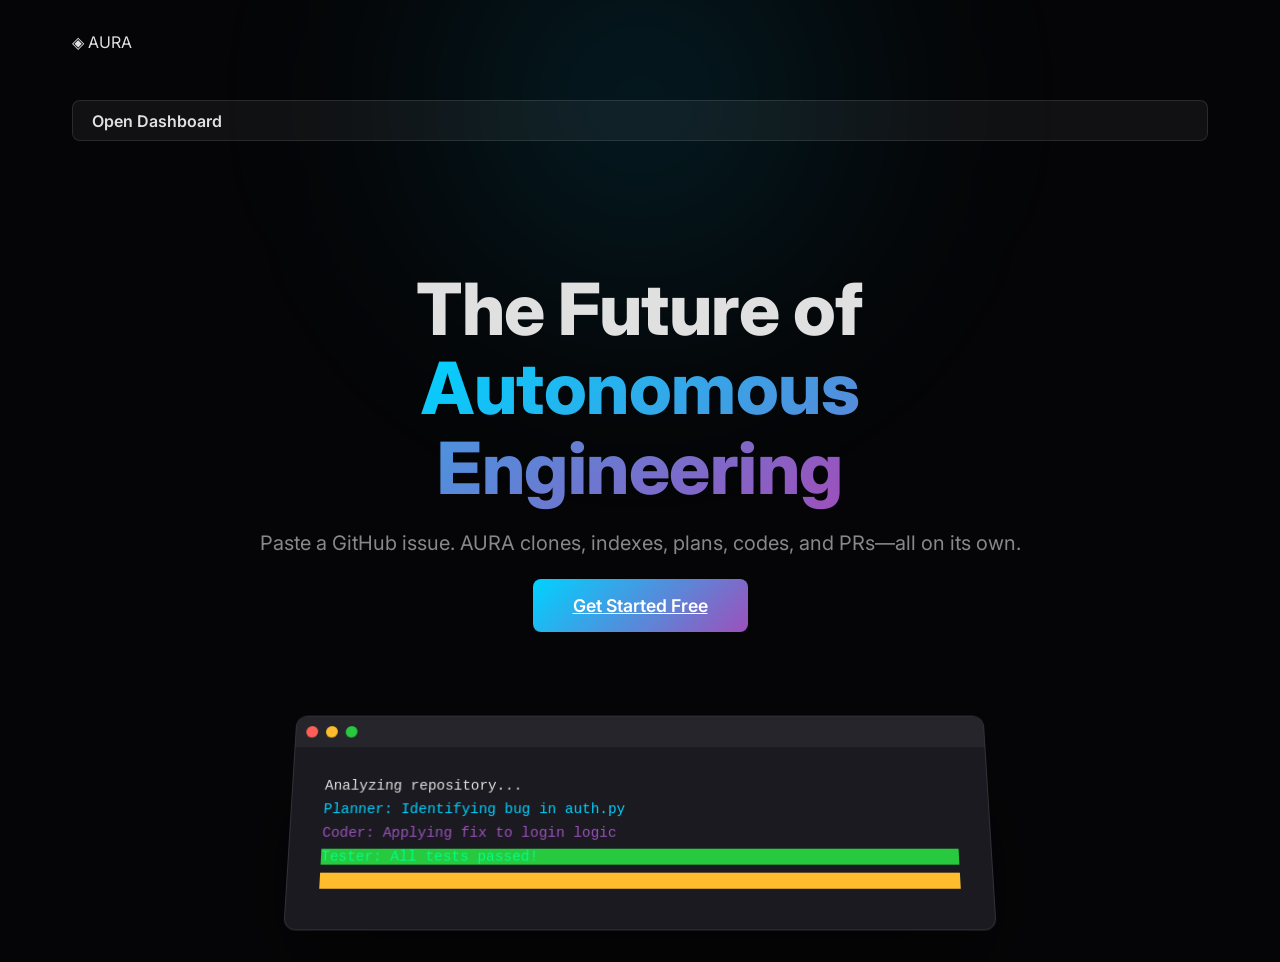
<file: frontend/index.html>
<!DOCTYPE html>
<html lang="en">
<head>
    <meta charset="UTF-8">
    <meta name="viewport" content="width=device-width, initial-scale=1.0">
    <title>AURA | Autonomous Code Review Agent</title>
    <link rel="stylesheet" href="styles/main.css">
    <link href="https://fonts.googleapis.com/css2?family=Inter:wght@300;400;600;800&display=swap" rel="stylesheet">
</head>
<body class="landing">
    <div class="hero">
        <div class="glow"></div>
        <nav class="top-nav">
            <div class="logo">◈ AURA</div>
            <div class="nav-links">
                <a href="dashboard.html" class="btn btn-secondary">Open Dashboard</a>
            </div>
        </nav>
        
        <div class="hero-content">
            <h1 class="animate-up">The Future of <span class="text-gradient">Autonomous Engineering</span></h1>
            <p class="animate-up delay-1">Paste a GitHub issue. AURA clones, indexes, plans, codes, and PRs—all on its own.</p>
            <div class="cta animate-up delay-2">
                <a href="dashboard.html" class="btn btn-primary btn-lg">Get Started Free</a>
            </div>
        </div>
        
        <div class="hero-image animate-up delay-3">
            <div class="mockup">
                <div class="mockup-header">
                    <span class="dot red"></span><span class="dot yellow"></span><span class="dot green"></span>
                </div>
                <div class="mockup-body">
                    <div class="line">Analyzing repository...</div>
                    <div class="line blue">Planner: Identifying bug in auth.py</div>
                    <div class="line purple">Coder: Applying fix to login logic</div>
                    <div class="line green">Tester: All tests passed!</div>
                    <div class="line yellow">Reviewer: Opening PR #42</div>
                </div>
            </div>
        </div>
    </div>
</body>
</html>
</file>
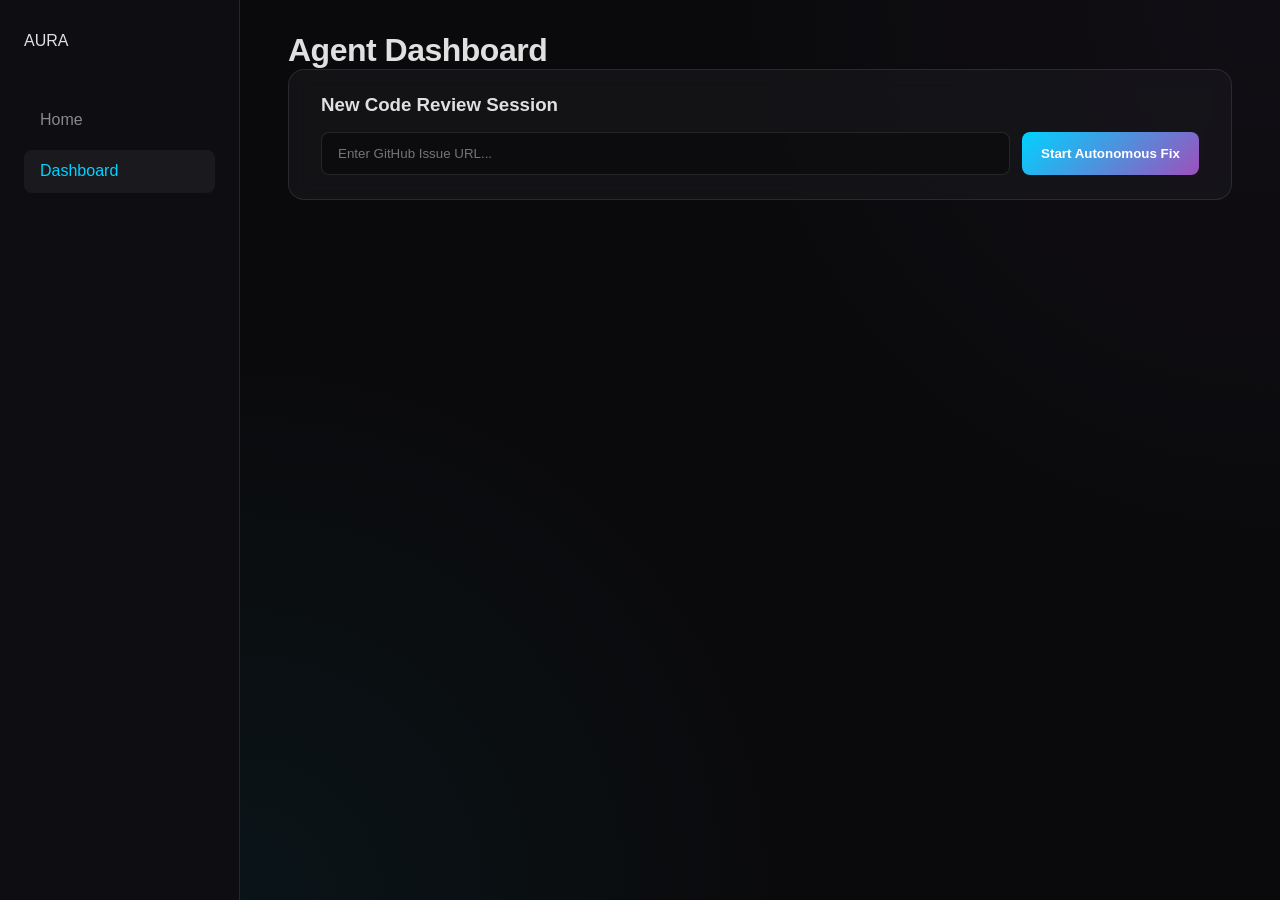
<file: frontend/dashboard.html>
<!DOCTYPE html>
<html lang="en">
<head>
    <meta charset="UTF-8">
    <title>Dashboard | AURA</title>
    <link rel="stylesheet" href="styles/main.css">
</head>
<body>
    <div class="app-container">
        <aside class="sidebar">
            <div class="logo">AURA</div>
            <nav>
                <a href="index.html">Home</a>
                <a href="dashboard.html" class="active">Dashboard</a>
            </nav>
        </aside>
        <main class="main-content">
            <h1>Agent Dashboard</h1>
            <div class="glass-card">
                <h3>New Code Review Session</h3>
                <div class="input-group">
                    <input type="text" id="github-url" placeholder="Enter GitHub Issue URL...">
                    <button id="start-btn" class="btn btn-primary">Start Autonomous Fix</button>
                </div>
            </div>
            <div id="active-sessions" style="margin-top: 2rem;">
                <!-- Active sessions will appear here -->
            </div>
        </main>
    </div>
    <script>
        document.getElementById('start-btn').addEventListener('click', () => {
            const url = document.getElementById('github-url').value;
            if (url) {
                localStorage.setItem('active_url', url);
                window.location.href = 'execution.html';
            }
        });
    </script>
</body>
</html>
</file>
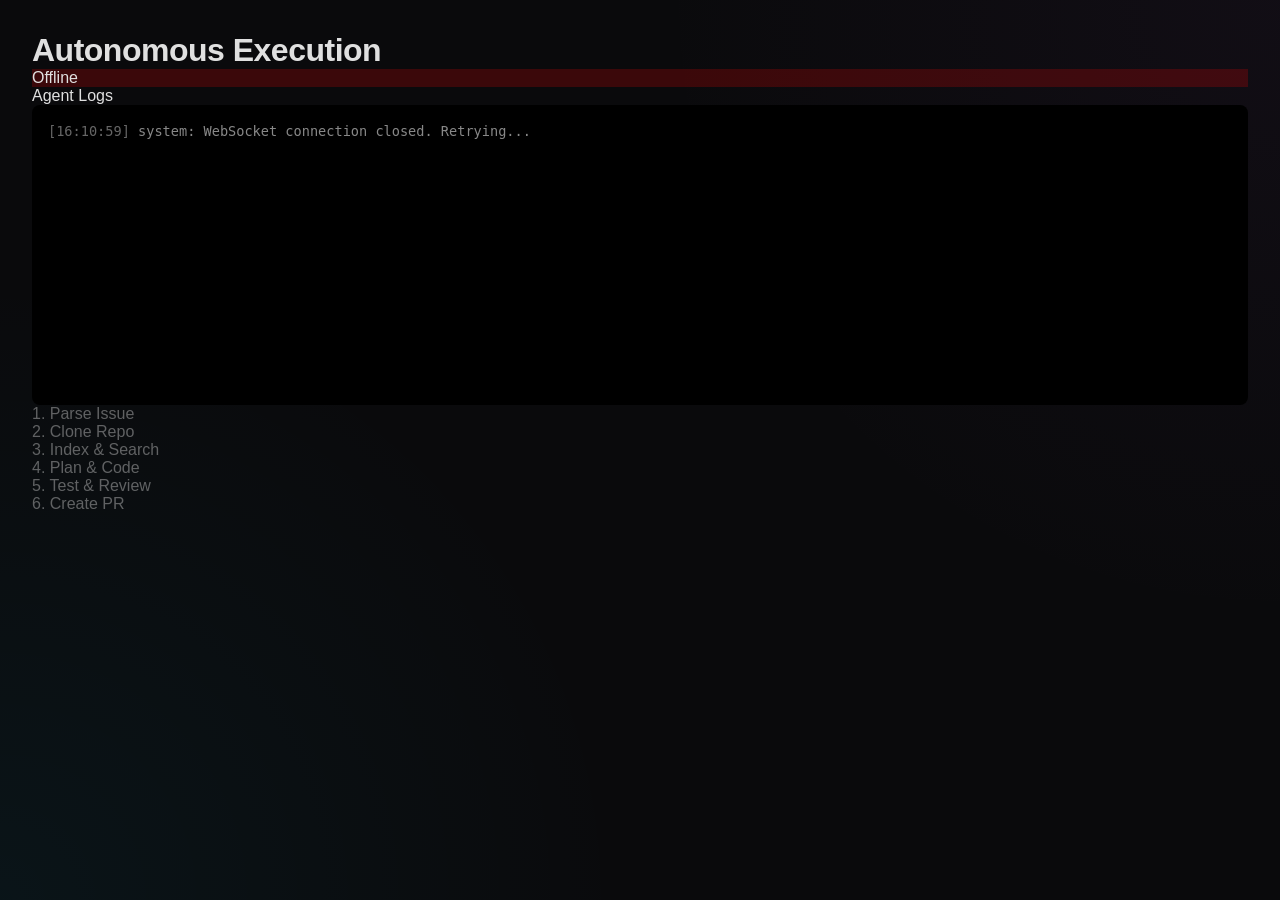
<file: frontend/execution.html>
<!DOCTYPE html>
<html lang="en">
<head>
    <meta charset="UTF-8">
    <title>Execution | AURA</title>
    <link rel="stylesheet" href="styles/main.css">
</head>
<body>
    <div class="app-container">
        <main class="main-content" style="padding: 2rem;">
            <div class="header-flex">
                <h1>Autonomous Execution</h1>
                <div id="status-badge" class="badge">Running...</div>
            </div>
            
            <div class="execution-grid">
                <div class="terminal-container">
                    <div class="terminal-header">Agent Logs</div>
                    <div id="log-container" class="terminal"></div>
                </div>
                
                <div class="pipeline-container">
                    <div class="step" id="step-1">1. Parse Issue</div>
                    <div class="step" id="step-2">2. Clone Repo</div>
                    <div class="step" id="step-3">3. Index & Search</div>
                    <div class="step" id="step-4">4. Plan & Code</div>
                    <div class="step" id="step-5">5. Test & Review</div>
                    <div class="step" id="step-6">6. Create PR</div>
                </div>
            </div>
        </main>
    </div>
    <script src="scripts/main.js"></script>
    <script>
        const url = localStorage.getItem('active_url');
        if (url) {
            // Trigger the backend
            fetch('/api/submit', {
                method: 'POST',
                headers: {'Content-Type': 'application/json'},
                body: JSON.stringify({issue_url: url})
            });
        }
    </script>
</body>
</html>
</file>
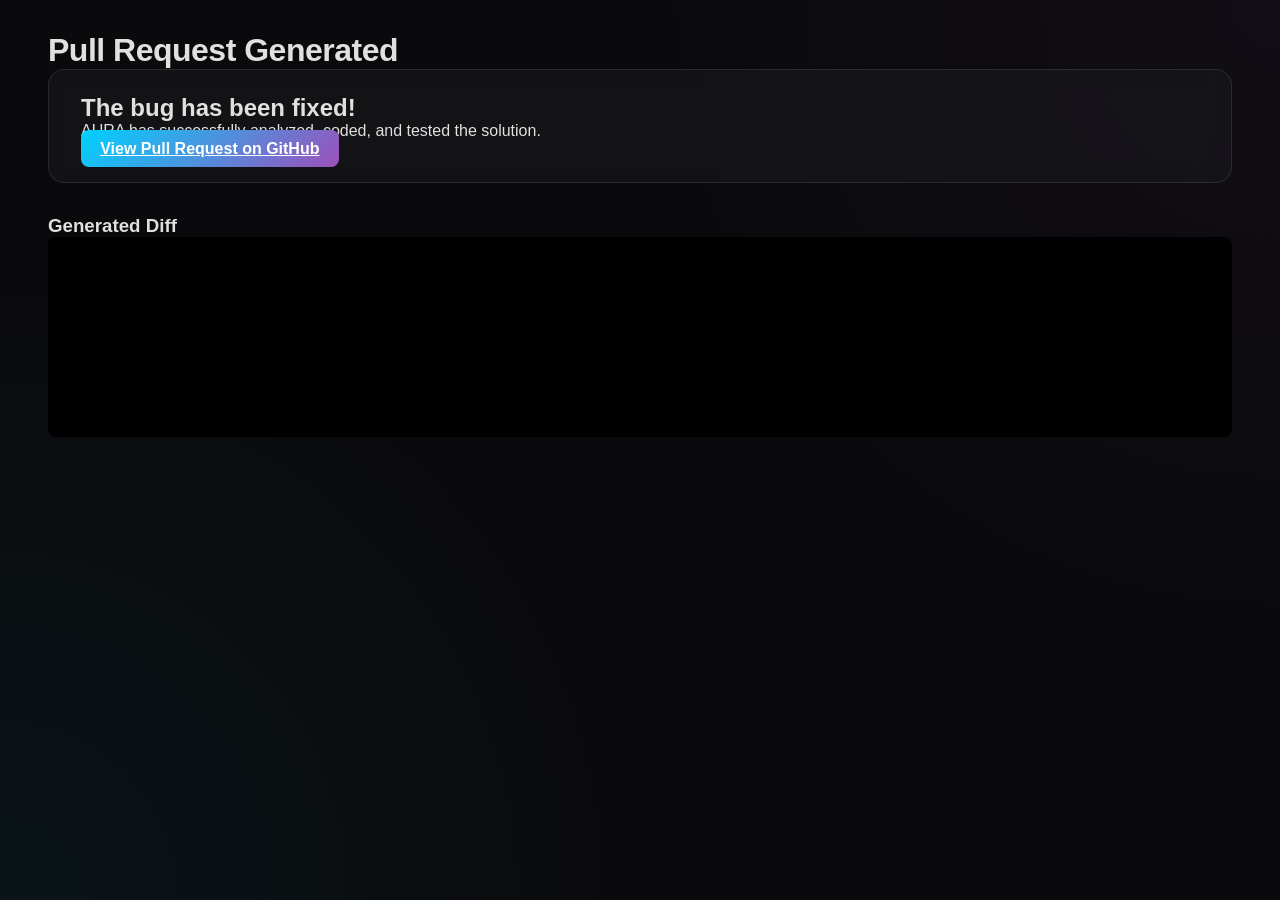
<file: frontend/results.html>
<!DOCTYPE html>
<html lang="en">
<head>
    <meta charset="UTF-8">
    <title>Results | AURA</title>
    <link rel="stylesheet" href="styles/main.css">
</head>
<body>
    <div class="app-container">
        <main class="main-content">
            <h1>Pull Request Generated</h1>
            <div class="glass-card success-card">
                <h2>The bug has been fixed!</h2>
                <p>AURA has successfully analyzed, coded, and tested the solution.</p>
                <a id="pr-link" href="#" class="btn btn-primary" target="_blank">View Pull Request on GitHub</a>
            </div>
            
            <div style="margin-top: 2rem;">
                <h3>Generated Diff</h3>
                <pre id="diff-viewer" class="terminal" style="height: auto; min-height: 200px;"></pre>
            </div>
        </main>
    </div>
    <script>
        const prUrl = localStorage.getItem('last_pr');
        const diff = localStorage.getItem('last_diff');
        if (prUrl) document.getElementById('pr-link').href = prUrl;
        if (diff) document.getElementById('diff-viewer').innerText = diff;
    </script>
</body>
</html>
</file>
<file: frontend/styles/main.css>
:root {
    --bg-dark: #0a0a0c;
    --card-bg: rgba(25, 25, 30, 0.6);
    --primary: #00d2ff;
    --secondary: #9d50bb;
    --text-main: #e0e0e0;
    --text-muted: #888;
    --accent-blue: #00d2ff;
    --accent-purple: #9d50bb;
    --accent-green: #00ff87;
    --border-color: rgba(255, 255, 255, 0.1);
}

* {
    margin: 0;
    padding: 0;
    box-sizing: border-box;
}

body {
    font-family: 'Inter', sans-serif;
    background-color: var(--bg-dark);
    color: var(--text-main);
    overflow: hidden;
}

.app-container {
    display: flex;
    height: 100vh;
}

/* Sidebar */
.sidebar {
    width: 240px;
    background: rgba(15, 15, 20, 0.8);
    border-right: 1px solid var(--border-color);
    display: flex;
    flex-direction: column;
    padding: 2rem 1.5rem;
}

.logo {
    display: flex;
    align-items: center;
    gap: 10px;
    margin-bottom: 3rem;
}

.logo-icon {
    font-size: 24px;
    color: var(--primary);
}

.logo-text {
    font-weight: 800;
    font-size: 1.2rem;
    letter-spacing: 2px;
}

nav a {
    display: flex;
    align-items: center;
    gap: 12px;
    color: var(--text-muted);
    text-decoration: none;
    padding: 0.8rem 1rem;
    border-radius: 8px;
    margin-bottom: 0.5rem;
    transition: all 0.3s;
}

nav a:hover, nav a.active {
    background: rgba(255, 255, 255, 0.05);
    color: var(--primary);
}

.sidebar-footer {
    margin-top: auto;
}

.status-badge {
    font-size: 0.75rem;
    color: var(--accent-green);
    display: flex;
    align-items: center;
    gap: 6px;
}

.status-badge::before {
    content: '';
    width: 6px;
    height: 6px;
    background: var(--accent-green);
    border-radius: 50%;
    box-shadow: 0 0 10px var(--accent-green);
}

/* Main Content */
.main-content {
    flex: 1;
    padding: 2rem 3rem;
    overflow-y: auto;
    background: radial-gradient(circle at top right, rgba(157, 80, 187, 0.05), transparent 40%),
                radial-gradient(circle at bottom left, rgba(0, 210, 255, 0.05), transparent 40%);
}

header {
    display: flex;
    justify-content: space-between;
    align-items: flex-start;
    margin-bottom: 3rem;
}

h1 {
    font-size: 2rem;
    font-weight: 800;
    letter-spacing: -0.5px;
}

.subtitle {
    color: var(--text-muted);
    margin-top: 0.5rem;
}

/* Buttons */
.btn {
    padding: 0.6rem 1.2rem;
    border-radius: 8px;
    border: none;
    font-weight: 600;
    cursor: pointer;
    transition: all 0.3s;
}

.btn-primary {
    background: linear-gradient(135deg, var(--primary), var(--secondary));
    color: white;
}

.btn-primary:hover {
    box-shadow: 0 0 20px rgba(0, 210, 255, 0.4);
    transform: translateY(-2px);
}

.btn-secondary {
    background: rgba(255, 255, 255, 0.05);
    color: var(--text-main);
    border: 1px solid var(--border-color);
}

/* Action Panel */
.action-panel {
    margin-bottom: 2rem;
}

.glass-card {
    background: var(--card-bg);
    backdrop-filter: blur(10px);
    border: 1px solid var(--border-color);
    border-radius: 16px;
    padding: 1.5rem 2rem;
}

.input-group {
    display: flex;
    gap: 12px;
    margin-top: 1rem;
}

input {
    flex: 1;
    background: rgba(0, 0, 0, 0.3);
    border: 1px solid var(--border-color);
    border-radius: 8px;
    padding: 0.8rem 1rem;
    color: white;
    font-family: inherit;
}

/* Dashboard Grid */
.dashboard-grid {
    display: grid;
    grid-template-columns: 1fr 1fr;
    grid-template-rows: auto 400px;
    gap: 1.5rem;
}

.grid-item {
    background: var(--card-bg);
    backdrop-filter: blur(10px);
    border: 1px solid var(--border-color);
    border-radius: 16px;
    padding: 1.5rem;
}

.logs-panel {
    grid-column: span 2;
}

.card-header {
    display: flex;
    justify-content: space-between;
    align-items: center;
    margin-bottom: 1.5rem;
}

/* Agent List */
.agent-list {
    display: flex;
    flex-direction: column;
    gap: 12px;
}

.agent-item {
    display: flex;
    justify-content: space-between;
    align-items: center;
    padding: 0.8rem 1rem;
    background: rgba(255, 255, 255, 0.03);
    border-radius: 8px;
}

.agent-badge {
    padding: 0.3rem 0.6rem;
    border-radius: 4px;
    font-size: 0.7rem;
    font-weight: 700;
    text-transform: uppercase;
    background: rgba(0, 210, 255, 0.15);
    color: var(--primary);
}

.badge-blue { background: rgba(0, 210, 255, 0.15); color: var(--primary); }
.badge-purple { background: rgba(157, 80, 187, 0.15); color: var(--secondary); }
.badge-green { background: rgba(0, 255, 135, 0.15); color: var(--accent-green); }

.agent-state {
    font-size: 0.8rem;
    color: var(--text-muted);
}

/* Timeline */
.pipeline-steps {
    display: flex;
    flex-direction: column;
    gap: 1.5rem;
    position: relative;
}

.pipeline-steps::before {
    content: '';
    position: absolute;
    left: 14px;
    top: 10px;
    bottom: 10px;
    width: 2px;
    background: var(--border-color);
}

.step {
    display: flex;
    align-items: center;
    gap: 15px;
    position: relative;
    opacity: 0.4;
}

.step.active {
    opacity: 1;
}

.step.completed .step-icon {
    background: var(--accent-green);
    color: black;
}

.step-icon {
    width: 30px;
    height: 30px;
    background: var(--bg-dark);
    border: 2px solid var(--border-color);
    border-radius: 50%;
    display: flex;
    align-items: center;
    justify-content: center;
    font-weight: 800;
    font-size: 0.8rem;
    z-index: 1;
}

/* Terminal */
.terminal {
    background: #000;
    border-radius: 8px;
    height: 300px;
    overflow-y: auto;
    padding: 1rem;
    font-family: 'JetBrains Mono', monospace;
    font-size: 0.85rem;
    line-height: 1.6;
}

.log-entry {
    margin-bottom: 0.4rem;
}

.log-entry.system { color: var(--text-muted); }
.log-entry.agent { color: var(--primary); }
.log-entry.error { color: #ff4b2b; }

#connection-status {
    font-size: 0.7rem;
    padding: 0.2rem 0.6rem;
    border-radius: 40px;
}

.status-offline { background: rgba(255, 75, 43, 0.2); color: #ff4b2b; }
.status-online { background: rgba(0, 255, 135, 0.2); color: var(--accent-green); }

/* Landing Page */
.landing {
    background: #050507;
    height: 100vh;
    overflow-y: auto;
}

.hero {
    position: relative;
    max-width: 1200px;
    margin: 0 auto;
    padding: 2rem;
    text-align: center;
}

.glow {
    position: absolute;
    top: -200px;
    left: 50%;
    transform: translateX(-50%);
    width: 600px;
    height: 600px;
    background: radial-gradient(circle, rgba(0, 210, 255, 0.15) 0%, transparent 70%);
    filter: blur(100px);
    z-index: -1;
}

.hero-content {
    margin-top: 8rem;
    max-width: 800px;
    margin-left: auto;
    margin-right: auto;
}

.hero-content h1 {
    font-size: 4.5rem;
    line-height: 1.1;
    margin-bottom: 1.5rem;
}

.text-gradient {
    background: linear-gradient(135deg, var(--primary), var(--secondary));
    -webkit-background-clip: text;
    -webkit-text-fill-color: transparent;
}

.hero-content p {
    font-size: 1.25rem;
    color: var(--text-muted);
    margin-bottom: 2.5rem;
}

/* Animations */
.animate-up {
    animation: fadeInUp 1s ease forwards;
    opacity: 0;
}

.delay-1 { animation-delay: 0.2s; }
.delay-2 { animation-delay: 0.4s; }
.delay-3 { animation-delay: 0.6s; }

@keyframes fadeInUp {
    from { opacity: 0; transform: translateY(30px); }
    to { opacity: 1; transform: translateY(0); }
}

/* Mockup */
.hero-image {
    margin-top: 6rem;
    perspective: 1000px;
}

.mockup {
    background: #1a1a20;
    border-radius: 12px;
    border: 1px solid rgba(255, 255, 255, 0.1);
    box-shadow: 0 50px 100px rgba(0, 0, 0, 0.5);
    overflow: hidden;
    transform: rotateX(10deg);
    max-width: 700px;
    margin: 0 auto;
}

.mockup-header {
    background: #25252b;
    padding: 10px;
    display: flex;
    gap: 8px;
}

.dot { width: 12px; height: 12px; border-radius: 50%; }
.red { background: #ff5f56; }
.yellow { background: #ffbd2e; }
.green { background: #27c93f; }

.mockup-body {
    padding: 2rem;
    text-align: left;
    font-family: 'JetBrains Mono', monospace;
    font-size: 0.9rem;
}

.line { margin-bottom: 8px; }
.blue { color: var(--primary); }
.purple { color: var(--secondary); }
.green { color: var(--accent-green); }
.yellow { color: #ffbd2e; }

.btn-lg {
    padding: 1rem 2.5rem;
    font-size: 1.1rem;
}
</file>
